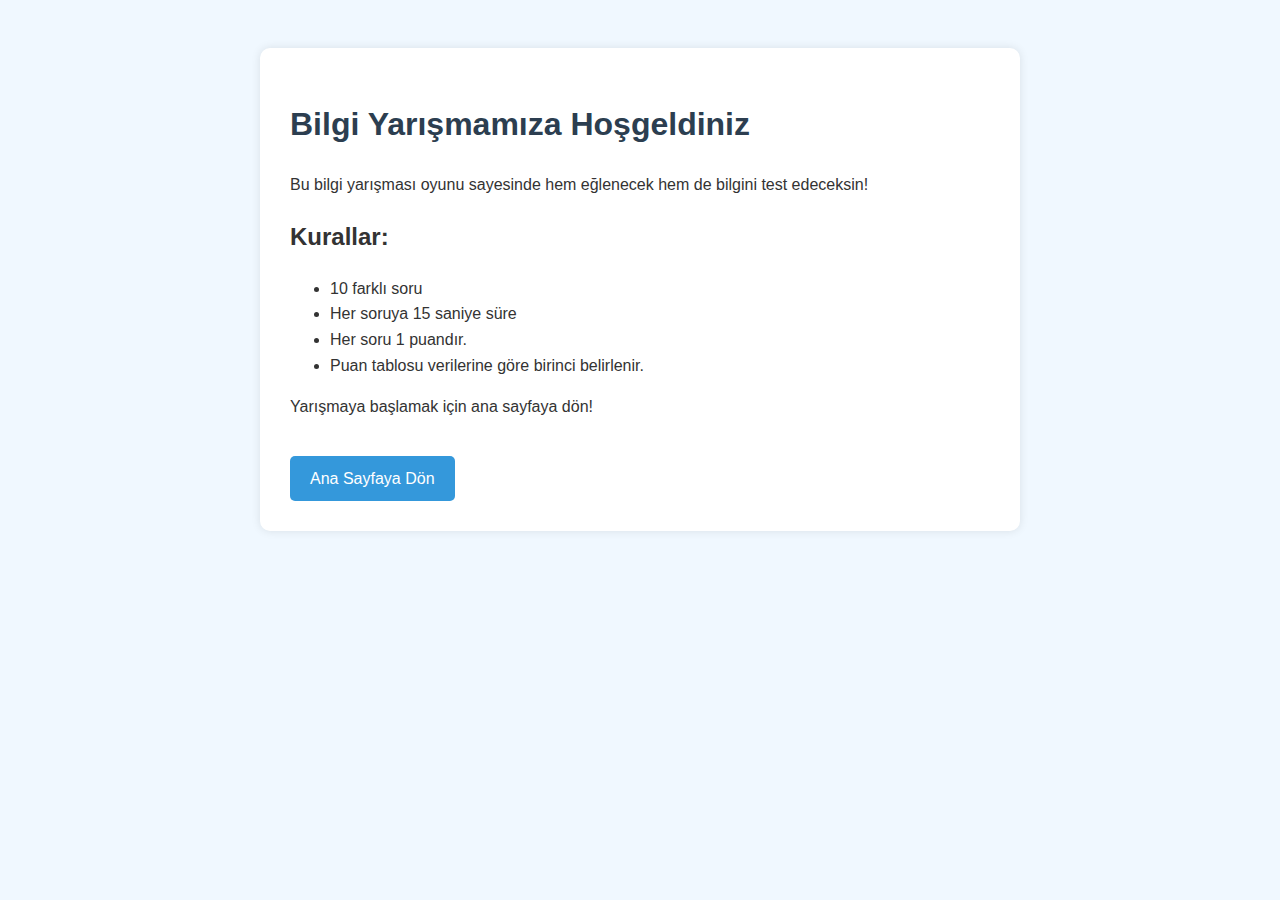
<file: bilgiyarışması/tanitim.html>
<!DOCTYPE html>
<html lang="tr">
<head>
  <meta charset="UTF-8" />
  <meta name="viewport" content="width=device-width, initial-scale=1.0"/>
  <title>Tanıtım Sayfası</title>
  <style>
    body {
      font-family: Arial, sans-serif;
      background-color: #f0f8ff;
      color: #333;
      padding: 40px;
      line-height: 1.6;
    }
    .container {
      max-width: 700px;
      margin: auto;
      background: white;
      padding: 30px;
      border-radius: 10px;
      box-shadow: 0 0 10px rgba(0,0,0,0.1);
    }
    h1 {
      color: #2c3e50;
    }
    ul {
      margin-top: 10px;
    }
    a {
      display: inline-block;
      margin-top: 20px;
      text-decoration: none;
      color: white;
      background-color: #3498db;
      padding: 10px 20px;
      border-radius: 5px;
    }
    a:hover {
      background-color: #2980b9;
    }
  </style>
</head>
<body>
  <div class="container">
    <h1>Bilgi Yarışmamıza Hoşgeldiniz</h1>
    <p>Bu bilgi yarışması oyunu sayesinde hem eğlenecek hem de bilgini test edeceksin!</p>
    <h2>Kurallar:</h2>
    <ul>
      <li>10 farklı soru</li>
      <li>Her soruya 15 saniye süre</li>
      <li>Her soru 1 puandır.</li>
      <li>Puan tablosu verilerine göre birinci belirlenir.</li>
    </ul>
    <p>Yarışmaya başlamak için ana sayfaya dön!</p>
    <a href="index.html">Ana Sayfaya Dön</a>
  </div>
</body>
</html>
</file>
